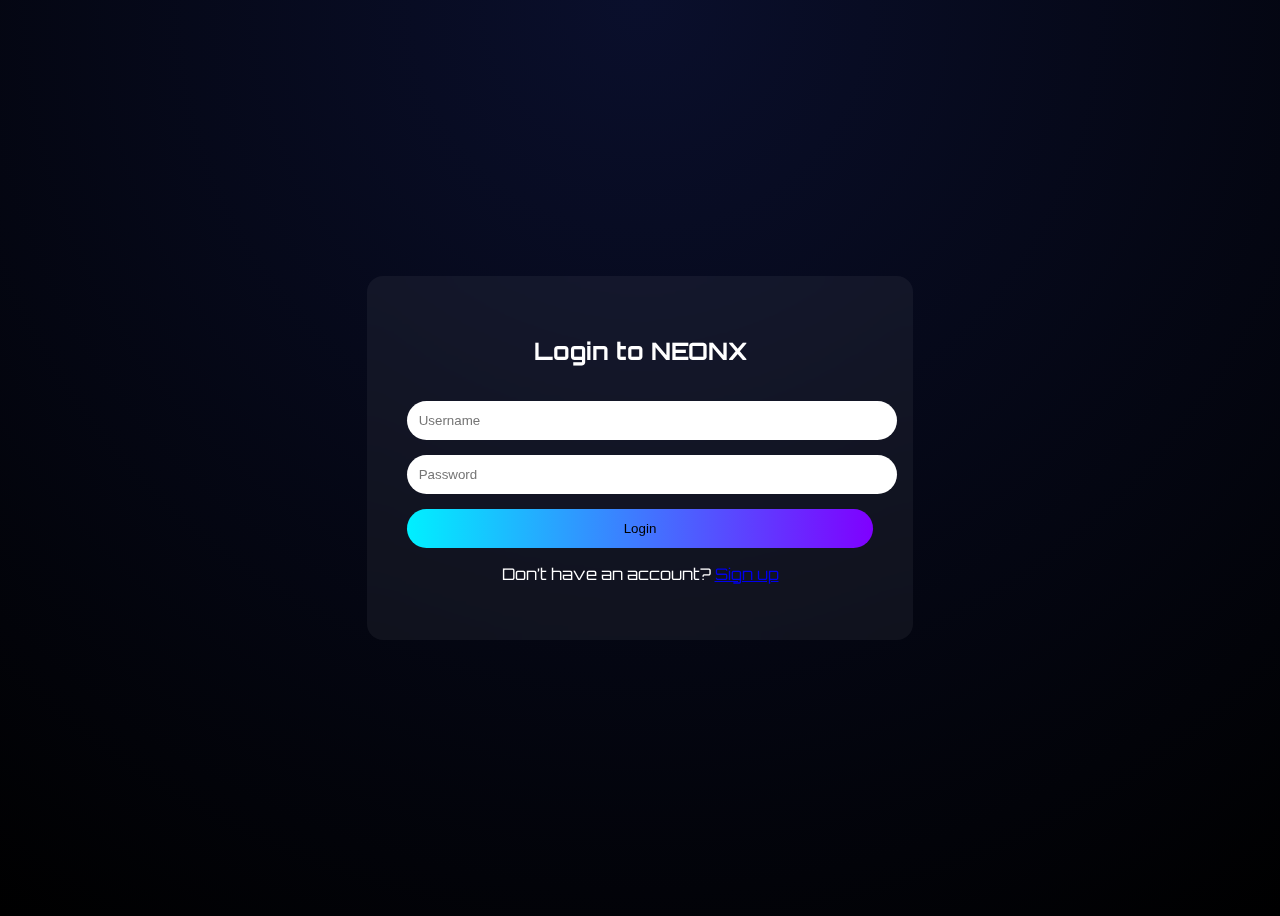
<file: login.html>
<!DOCTYPE html>
<html lang="en">
<head>
  <meta charset="UTF-8">
  <title>NEONX Login</title>
  <meta name="viewport" content="width=device-width, initial-scale=1.0">
  <link href="https://fonts.googleapis.com/css2?family=Orbitron:wght@400;600&display=swap" rel="stylesheet">

  <style>
    body {
      font-family: 'Orbitron', sans-serif;
      background: radial-gradient(circle at top, #0a0f2c, #000);
      color: white;
      min-height: 100vh;
      display: flex;
      align-items: center;
      justify-content: center;
    }

    .login-box {
      background: rgba(255,255,255,0.05);
      padding: 40px;
      border-radius: 16px;
      backdrop-filter: blur(10px);
      text-align: center;
    }

    input, button {
      width: 100%;
      margin-top: 15px;
      padding: 12px;
      border-radius: 25px;
      border: none;
    }

    button {
      background: linear-gradient(90deg, #00f0ff, #7f00ff);
      cursor: pointer;
    }
  </style>
</head>
<body>

  <div class="login-box">
    <h2>Login to NEONX</h2>
    <input type="text" placeholder="Username">
    <input type="password" placeholder="Password">
    <button>Login</button>

<p class="signup-text">
  Don’t have an account?
  <a href="signup.html">Sign up</a>
</p>
  </div>

</body>
</html>
</file>
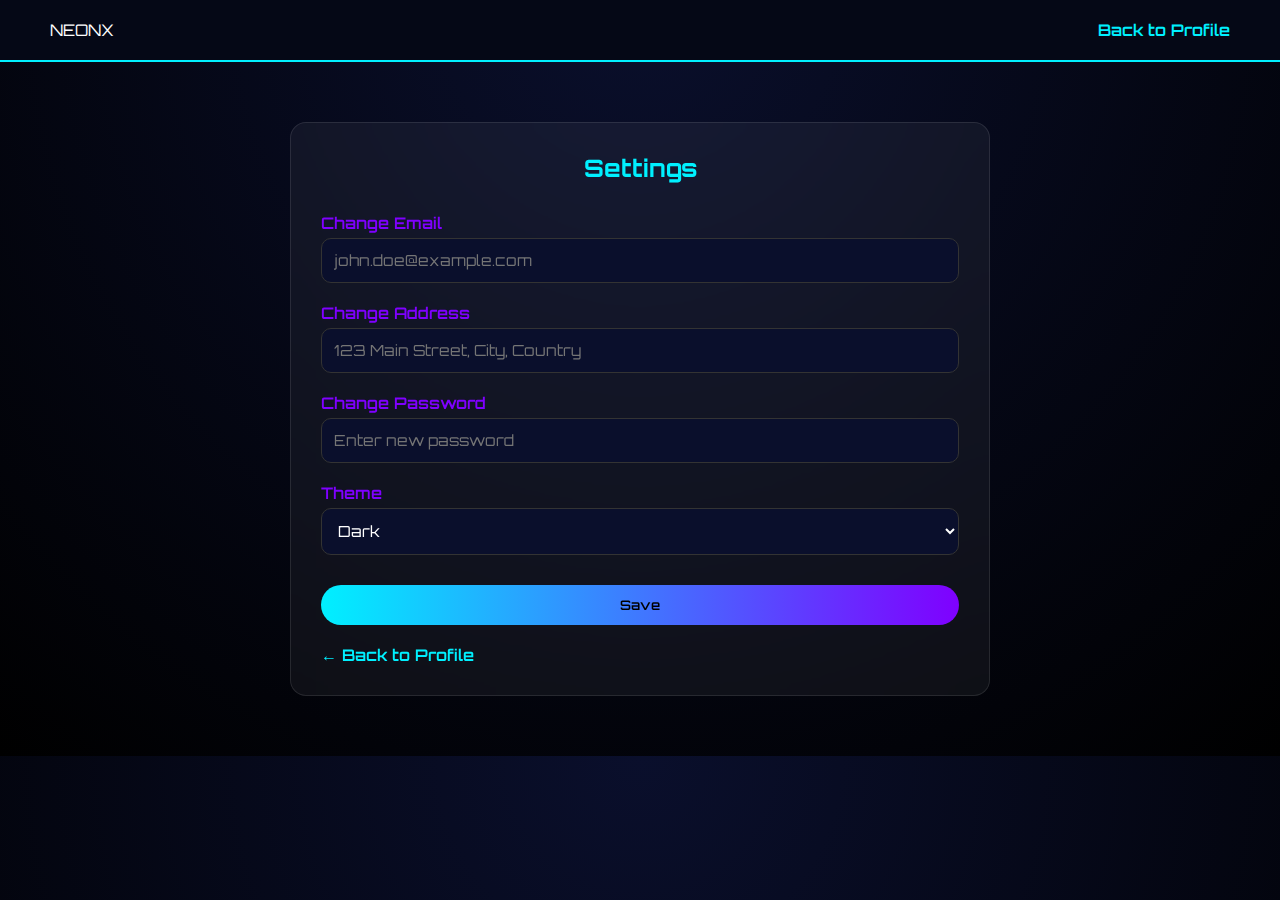
<file: settings.html>
<!DOCTYPE html>
<html lang="en">
<head>
  <meta charset="UTF-8">
  <title>NEONX – Settings</title>
  <meta name="viewport" content="width=device-width, initial-scale=1.0">

  <!-- Google Font -->
  <link href="https://fonts.googleapis.com/css2?family=Orbitron:wght@400;600;800&display=swap" rel="stylesheet">

  <style>
    * { margin:0; padding:0; box-sizing:border-box; font-family:'Orbitron', sans-serif; }
    body {
      background: radial-gradient(circle at top, #0a0f2c, #000);
      color:#fff;
      overflow-x:hidden;
    }

    /* HEADER */
    header {
      display:flex;
      justify-content:space-between;
      align-items:center;
      padding:20px 50px;
      background:#050816;
      border-bottom: 2px solid #00f0ff;
    }
    header a { color:#00f0ff; text-decoration:none; font-weight:600; transition:0.2s; }
    header a:hover { color:#7f00ff; }

    /* SETTINGS FORM CONTAINER */
    .container {
      max-width:700px;
      margin:60px auto;
      padding:30px;
      background: rgba(255,255,255,0.05);
      border:1px solid rgba(255,255,255,0.1);
      border-radius:16px;
      backdrop-filter:blur(10px);
    }

    h2 { color:#00f0ff; margin-bottom:30px; text-align:center; }
    form { display:grid; gap:20px; }

    label { display:block; font-weight:600; margin-bottom:5px; color:#7f00ff; }
    input, select {
      width:100%;
      padding:12px;
      border-radius:10px;
      border:1px solid #333;
      background:#0a0f2c;
      color:#fff;
      font-size:0.95rem;
    }

    .save-btn {
      padding:12px 25px;
      border:none;
      border-radius:30px;
      background: linear-gradient(90deg,#00f0ff,#7f00ff);
      color:#000;
      font-weight:600;
      cursor:pointer;
      transition:0.3s;
      margin-top:10px;
    }
    .save-btn:hover { background: linear-gradient(90deg,#7f00ff,#00f0ff); }

    .back-link {
      display:inline-block;
      margin-top:20px;
      color:#00f0ff;
      text-decoration:none;
      font-weight:600;
      transition:0.2s;
    }
    .back-link:hover { color:#7f00ff; }
  </style>
</head>
<body>

  <!-- HEADER -->
  <header>
    <div class="logo">NEONX</div>
    <nav>
      <a href="profile.html">Back to Profile</a>
    </nav>
  </header>

  <!-- SETTINGS FORM -->
  <div class="container">
    <h2>Settings</h2>
    <form>
      <div>
        <label for="email">Change Email</label>
        <input type="email" id="email" placeholder="john.doe@example.com">
      </div>
      <div>
        <label for="address">Change Address</label>
        <input type="text" id="address" placeholder="123 Main Street, City, Country">
      </div>
      <div>
        <label for="password">Change Password</label>
        <input type="password" id="password" placeholder="Enter new password">
      </div>
      <div>
        <label for="theme">Theme</label>
        <select id="theme">
          <option value="dark">Dark</option>
          <option value="light">Light</option>
        </select>
      </div>
      <button type="button" class="save-btn">Save</button>
    </form>
    <a href="profile.html" class="back-link">← Back to Profile</a>
  </div>

</body>
</html>
</file>
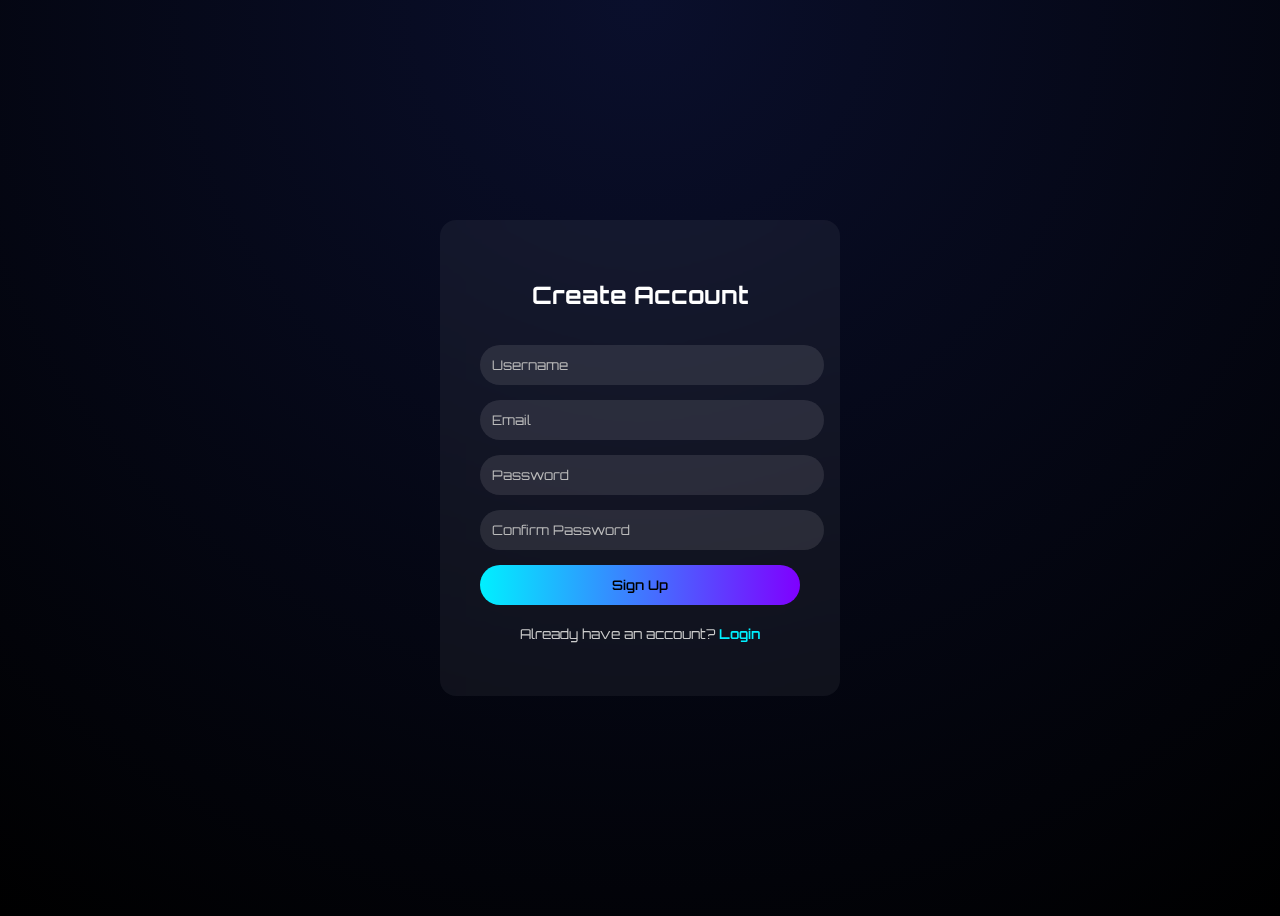
<file: signup.html>
<!DOCTYPE html>
<html lang="en">
<head>
  <meta charset="UTF-8">
  <title>NEONX Sign Up</title>
  <meta name="viewport" content="width=device-width, initial-scale=1.0">
  <link href="https://fonts.googleapis.com/css2?family=Orbitron:wght@400;600&display=swap" rel="stylesheet">

  <style>
    body {
      font-family: 'Orbitron', sans-serif;
      background: radial-gradient(circle at top, #0a0f2c, #000);
      color: white;
      min-height: 100vh;
      display: flex;
      align-items: center;
      justify-content: center;
    }

    .signup-box {
      background: rgba(255,255,255,0.05);
      padding: 40px;
      border-radius: 16px;
      backdrop-filter: blur(10px);
      text-align: center;
      width: 320px;
    }

    input, button {
      width: 100%;
      margin-top: 15px;
      padding: 12px;
      border-radius: 25px;
      border: none;
      outline: none;
      font-family: inherit;
    }

    input {
      background: rgba(255,255,255,0.1);
      color: white;
    }

    input::placeholder {
      color: #bbb;
    }

    button {
      background: linear-gradient(90deg, #00f0ff, #7f00ff);
      color: black;
      font-weight: 600;
      cursor: pointer;
    }

    button:hover {
      opacity: 0.9;
    }

    .login-text {
      margin-top: 20px;
      font-size: 0.85rem;
      color: #ccc;
    }

    .login-text a {
      color: #00f0ff;
      text-decoration: none;
      font-weight: 600;
    }

    .login-text a:hover {
      text-decoration: underline;
    }
  </style>
</head>
<body>

  <div class="signup-box">
    <h2>Create Account</h2>

    <input type="text" placeholder="Username">
    <input type="email" placeholder="Email">
    <input type="password" placeholder="Password">
    <input type="password" placeholder="Confirm Password">

    <button>Sign Up</button>

    <p class="login-text">
      Already have an account?
      <a href="login.html">Login</a>
    </p>
  </div>

</body>
</html>
</file>
